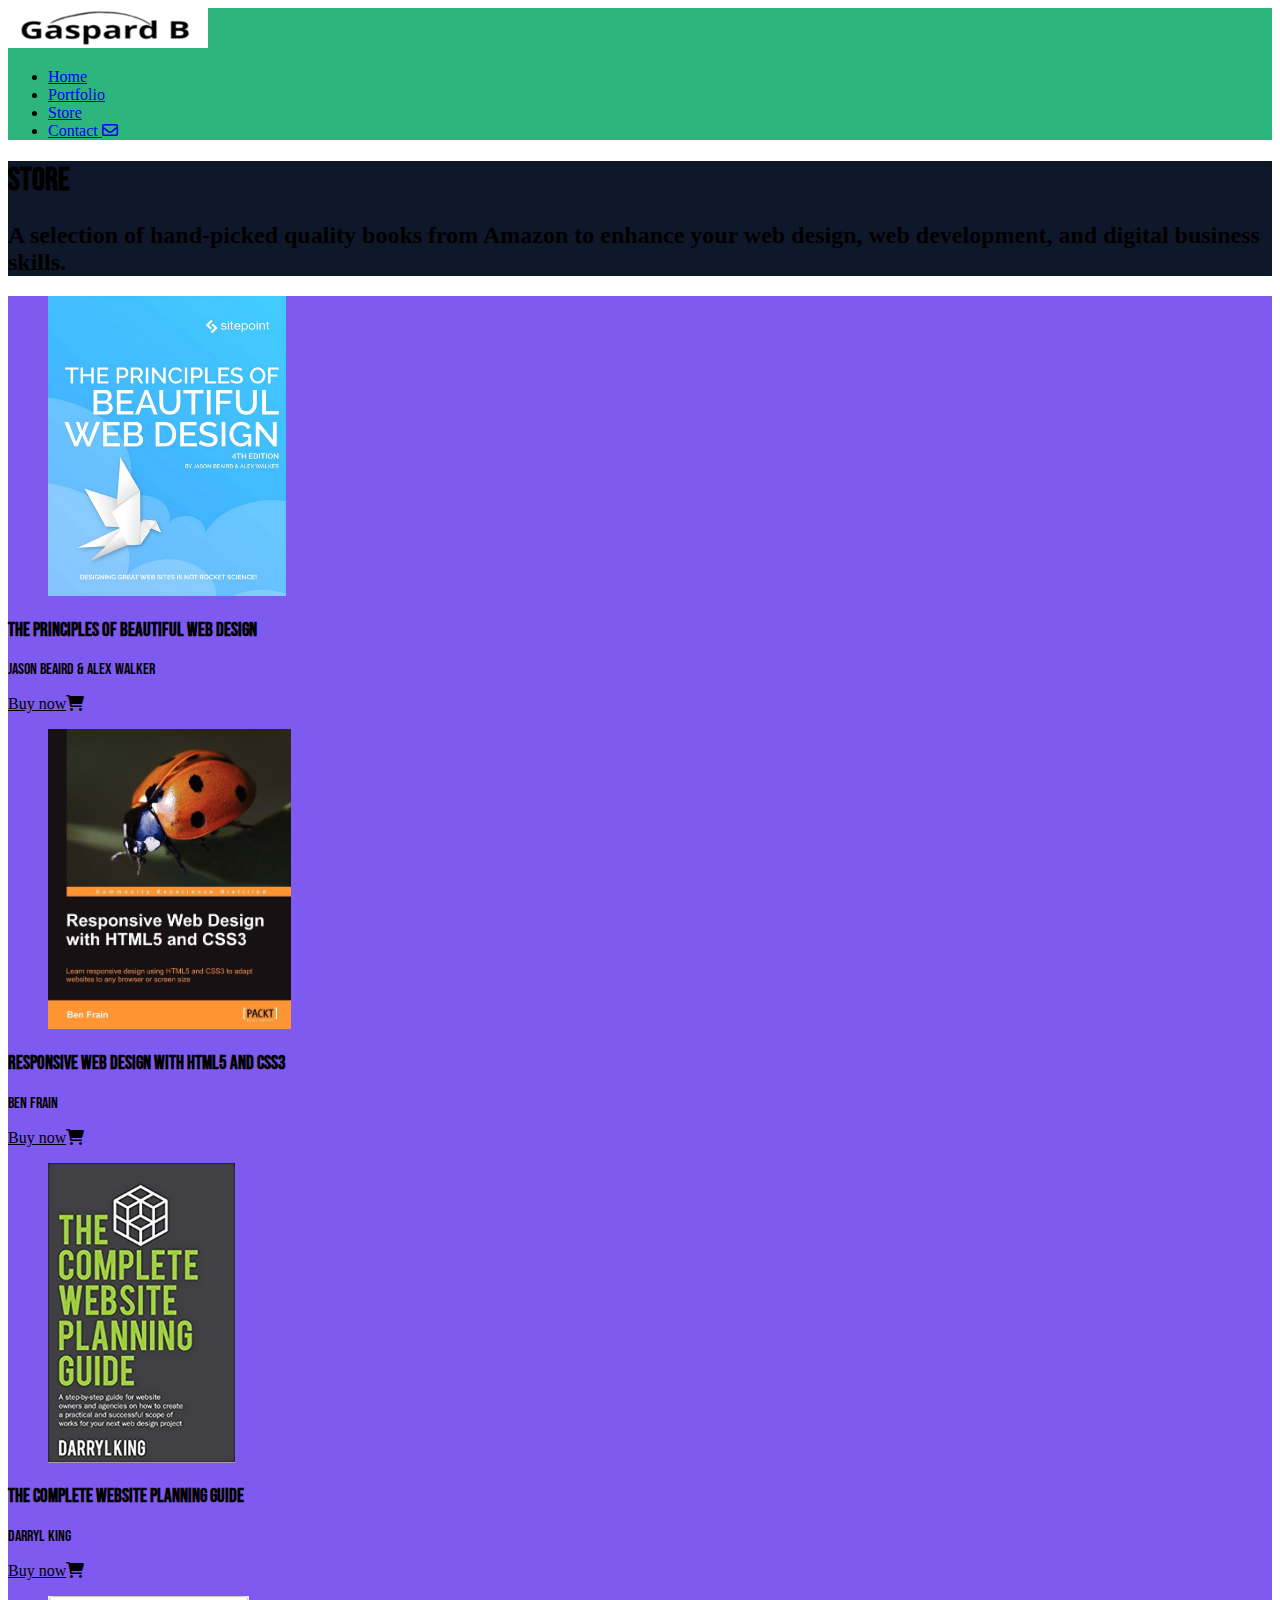
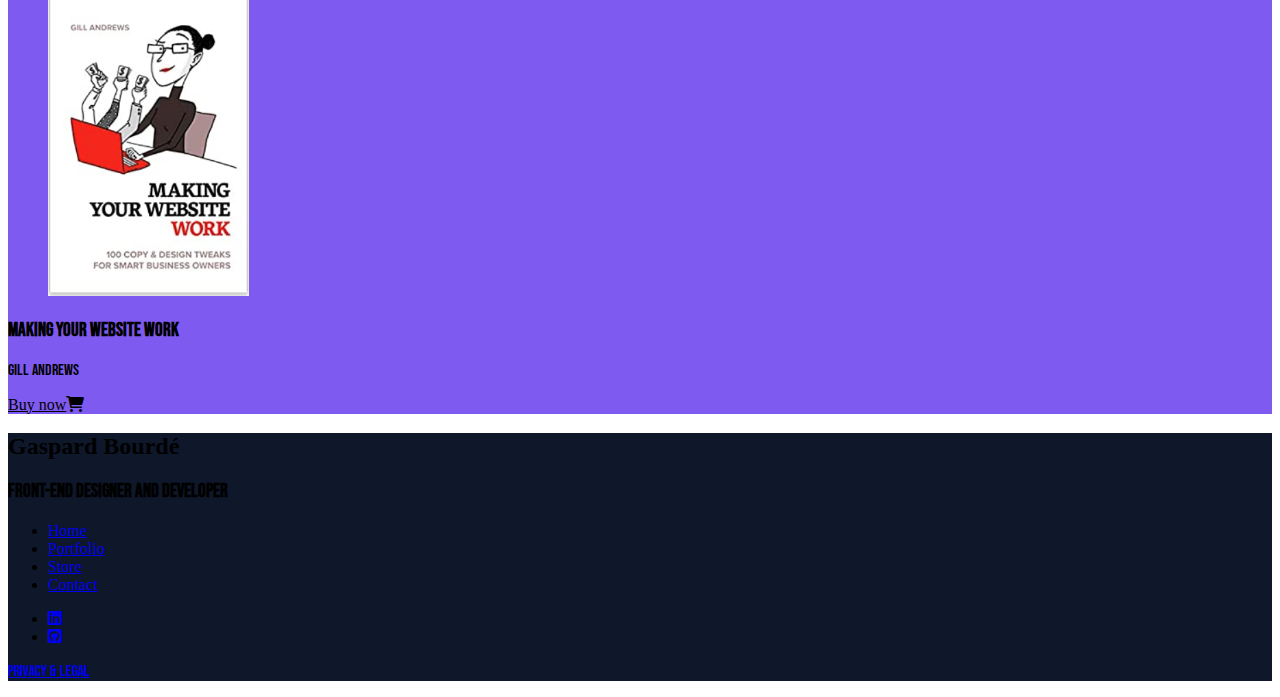
<file: store/index.htm>
<!DOCTYPE html>
<html lang="en">
<head>
    <meta charset="UTF-8">
    <meta http-equiv="X-UA-Compatible" content="IE=edge">
    <meta name="viewport" content="width=device-width, initial-scale=1.0">
    <title>Gaspard Bourdé | Store</title>
    <meta name="description" content="what i reconize to understand and learn efficiency your web design, web development, and digital business skills.">

	<!-- Stylesheets -->
    <link rel="stylesheet" href="https://lunevedy.com/assets/2.0/css/lunevedy.min.css" />
    <link rel="stylesheet" href="../assets/css/custom.css" />

	<!-- Google Fonts -->
    <link rel="preconnect" href="https://fonts.googleapis.com">
    <link rel="preconnect" href="https://fonts.gstatic.com" crossorigin>
    <link href="https://fonts.googleapis.com/css2?family=Bebas+Neue&display=swap" rel="stylesheet"> 

    <!-- Font Awesome 6 icons for buttons -->
    <link rel="stylesheet" href="https://cdnjs.cloudflare.com/ajax/libs/font-awesome/6.0.0/css/all.min.css" integrity="sha512-9usAa10IRO0HhonpyAIVpjrylPvoDwiPUiKdWk5t3PyolY1cOd4DSE0Ga+ri4AuTroPR5aQvXU9xC6qOPnzFeg==" crossorigin="anonymous" referrerpolicy="no-referrer" />

	<style>
		/* sets a fixed height on the book images */
		.col-4 img { max-height: 300px; width: auto }

		/* sets a specal fixed height for tablet screens */
		@media(min-width:786px) and (max-width: 1024px) {
			.col-4 img { max-height: 200px; width: auto }
		}
		
		/* Amazon-style buttons */
		.section-selector-1 a.btn:link,
		.section-selector-1 a.btn:visited { background-color: var(--yellow-400) }

		.section-selector-1 a.btn:link,
		.section-selector-1 a.btn:visited { color: var(--blue-800) }

		.section-selector-1 a.btn:link,
		.section-selector-1 a.btn:visited { border-color: var(--yellow-400) }

		.section-selector-1 a.btn:focus,
		.section-selector-1 a.btn:hover,
		.section-selector-1 a.btn:active { background-color: var(--yellow-500) }

		.section-selector-1 a.btn:focus,
		.section-selector-1 a.btn:hover,
		.section-selector-1 a.btn:active { border-color: var(--yellow-500) }

	</style>

	<link rel="apple-touch-icon" sizes="180x180" href="assets/img/apple-touch-icon.png">
	<link rel="icon" type="image/png" sizes="32x32" href="assets/img/favicon-32x32.png">
	<link rel="icon" type="image/png" sizes="16x16" href="assets/img/favicon-16x16.png">
	<link rel="manifest" href="assets/img/site.webmanifest">

</head>


<body>

    <!-- navbar start here -->
    <nav class="theme-dark"><div class="container-menu">
        <a href="../index.html" class="brand">
            <img src="..\assets\img\Capture d'écran 2023-12-18 22413.png" alt="Sample website logo">
		</a>
        
        <div class="container-menu-links">
        
        <div class="nav-toggle" id="nav-toggle-btn"><div class="bar-1"></div><div class="bar-2"></div><div class="bar-3"></div></div>
            <ul class="links-wrapper">
                <li><a href="../index.html">Home</a></li>
                <li><a href="../portfolio/index (1).html">Portfolio</a></li>
                <li><a href="#">Store</a></li>
                <li><a class="btn btn-solid btn-soft" id="btn-cta" href="../contact/index.html"><span>Contact</span> <i class="fa-regular fa-envelope"></i></a></li>
            </ul>
            </div>
        </div>
    </nav>
    <!-- navbar ends here -->
    
	<!-- header starts here -->
    <header class="theme-dark text-center-mobile">
        <div class="container-text w-1140px">
            <h1>Store</h1>
            <h2>A selection of hand-picked quality books from Amazon to enhance your web design, web development, and digital business skills.</h2>
        </div>
    </header><!-- header ends here -->
        
        
    <!-- main content with sections -->
    <main>

	<!-- section starts here -->
    <section class="theme-dark section-selector-1 w-1356px">

		<!-- Begin four-column flexbox grid -->
		<div class="flex-cols-4 mobile-col-2">

			<div class="col-4">
				<figure>
					<a href="https://www.amazon.co.uk/dp/1925836363"><img src="assets/img/beautiful-web-design.png"  alt="The Principles of Beautiful Web Design: Jason Beaird & Alex Walker"></a>
				</figure>
				<h3>The Principles of Beautiful Web Design</h3>
				<p>Jason Beaird &amp; Alex Walker</p>
				<a href="https://www.amazon.co.uk/dp/1925836363" class="btn btn-solid btn-pill"><span>Buy now</span><i class="fas fa-shopping-cart"></i></a>
			</div>

			<div class="col-4">
				<figure>
					<a href="https://www.amazon.co.uk/dp/1849693188"><img src="assets/img/responsive-web-design-frain.jpg" alt="Responsive Web Design with HTML5 and CSS3: Ben Frain"></a>
				</figure>
				<h3>Responsive Web Design with HTML5 and CSS3</h3>
				<p>Ben Frain</p>
				<a href="https://www.amazon.co.uk/dp/1849693188" class="btn btn-solid btn-pill"><span>Buy now</span><i class="fas fa-shopping-cart"></i></a>
			</div>

			<div class="col-4">
				<figure>
					<a href="https://www.amazon.co.uk/dp/0648053709"><img src="assets/img/complete-website-planning.png" alt="The Complete Website Planning Guide: Darryl King"></a>
				</figure>
				<h3>The Complete Website Planning Guide</h3>
				<p>Darryl King</p>
				<a href="https://www.amazon.co.uk/dp/0648053709" class="btn btn-solid btn-pill"><span>Buy now</span><i class="fas fa-shopping-cart"></i></a>
			</div>

			<div class="col-4">
				<figure>
					<a href="https://www.amazon.co.uk/dp/1706664680"><img src="assets/img/making-your-website-work.png" alt="Making Your Website Work: Gill Andrews"></a>
				</figure>
				<h3>Making Your Website Work</h3>
				<p>Gill Andrews</p>
				<a href="https://www.amazon.co.uk/dp/1706664680" class="btn btn-solid btn-pill"><span>Buy now</span><i class="fas fa-shopping-cart"></i></a>
			</div>

		</div>
		<!-- Ends four-column flexbox grid -->

	</section>
	<!-- section ends here -->
   
   
    </main>

    <!-- footer -->

	<footer class="theme-dark text-center-desktop text-center-mobile">

		<h2>Gaspard Bourdé</h2>

		<h3>Front-end designer and developer</h3>

		<ul class="footer-links">
			<li><a href="../index.html">Home</a></li>
			<li><a href="../portfolio/index.html">Portfolio</a></li>
			<li><a href="#">Store</a></li>
            <li><a href="../contact/index.html">Contact</a></li>
		</ul>

		<ul class="footer-icons">
			<li><a href="#" target="_blank"><i class="fab fa-linkedin"></i></a></li>
			<li><a href="#" target="_blank"><i class="fab fa-github-square"></i></a></li>
		</ul>

		<p class="privacy"><a href="../privacy.html">Privacy &amp; Legal</a></p>

	</footer>

    <script src="https://lunevedy.com/assets/js/lunevedy.js"></script>

</body>
</html>
</file>
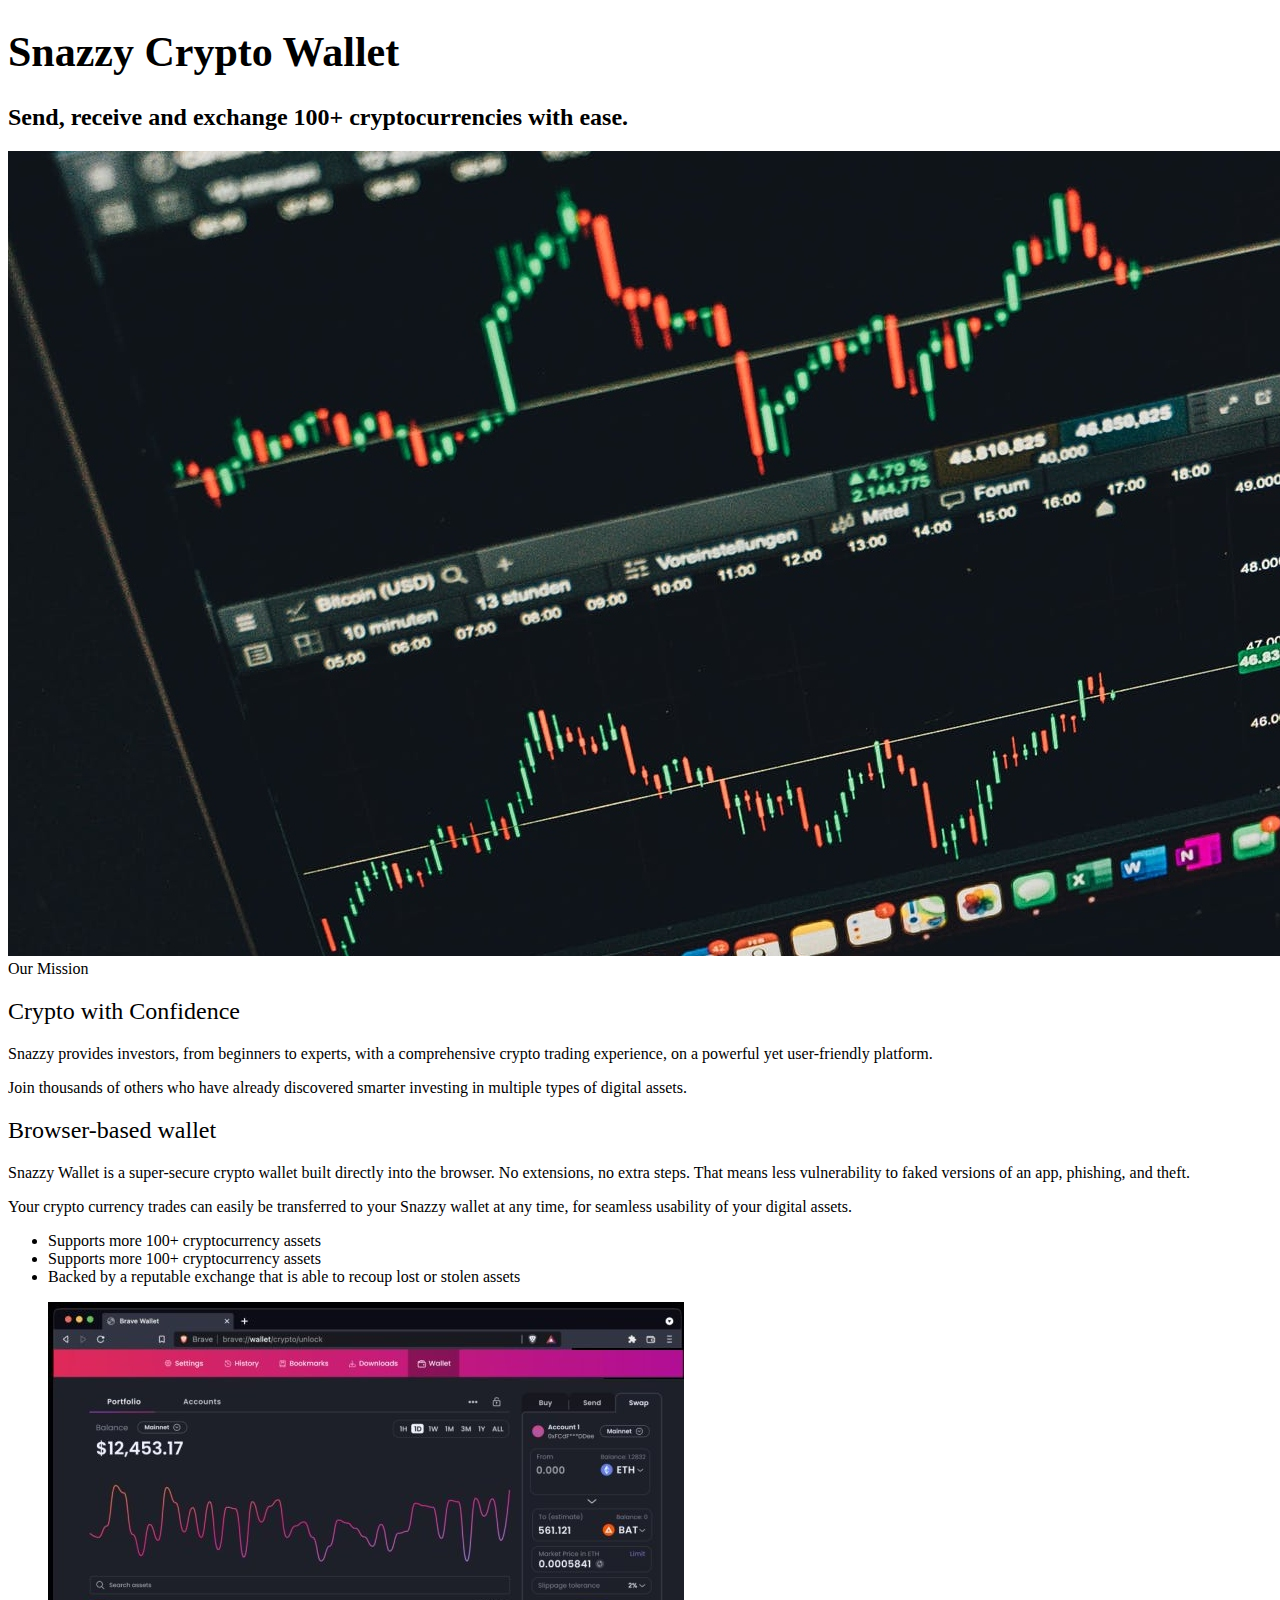
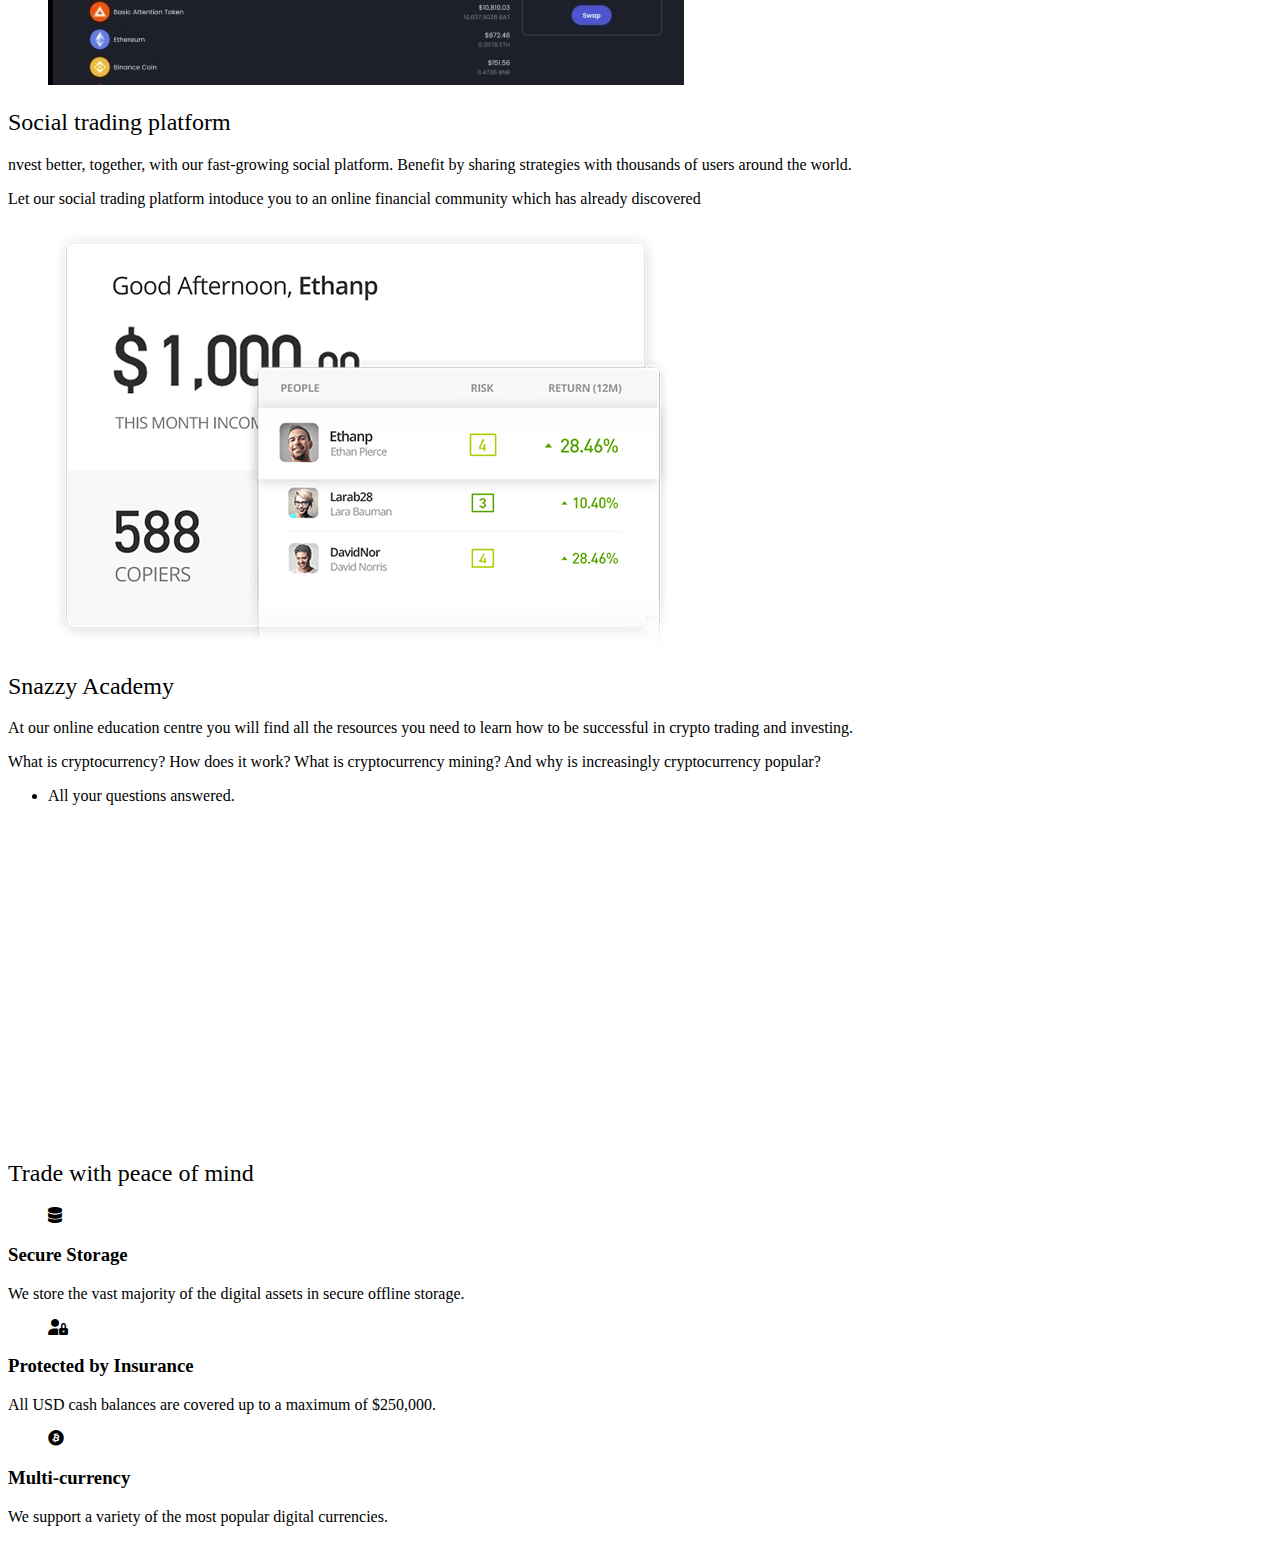
<file: portfolio/crypto-wallet/index.html>
<!DOCTYPE html>
<html lang="en">


<head> 
    <meta charset="UTF-8">
    <meta http-equiv="X-UA-Compatible" content="IE=edge">
    <meta name="viewport" content="width=device-width, initial-scale=1.0">
    <title>Sample Web Page Title</title>
    <meta name="description" content="Sample web page description goes here.">

    <!-- Preload large image -->
    <link rel="preload" href="assets/img/crypto-wallet-hero-image.jpg" as="image">

    <!-- Stylesheets -->
    <link rel="stylesheet" href="https://lunevedy.com/assets/2.0/css/lunevedy.min.css" />
    <link rel="stylesheet" href="assets/css/custom.css" />

    <!-- Google Fonts -->
    <link rel="preconnect" href="https://fonts.googleapis.com">
    <link rel="preconnect" href="https://fonts.gstatic.com" crossorigin>
    <link href="https://fonts.googleapis.com/css2?family=Outfit:wght@400;700&display=swap" rel="stylesheet">  

    <!-- Font Awesome 6 icons. Delete if not using. -->
    <link rel="stylesheet" href="https://cdnjs.cloudflare.com/ajax/libs/font-awesome/6.0.0/css/all.min.css"
        integrity="sha512-9usAa10IRO0HhonpyAIVpjrylPvoDwiPUiKdWk5t3PyolY1cOd4DSE0Ga+ri4AuTroPR5aQvXU9xC6qOPnzFeg=="
        crossorigin="anonymous" referrerpolicy="no-referrer" />


</head>


<body>

    <!-- menu and 'hero block' header -->




    <!-- header starts here -->
    <header class="theme-dark hero-bg text-center-desktop text-center-mobile desktop-min-height-90vh">



        <div class="container-text reveal-fade-in-header">
            <h1 class="text-shadow1">Snazzy Crypto Wallet</h1>
            <h2 class="text-shadow">Send, receive and exchange 100+ cryptocurrencies with ease.</h2>
        </div>



        <div class="container-media">
            <img src="../crypto-wallet/assets/img/crypto-wallet-hero-image.jpg" alt="Snazzy Crypto Wallet">
        </div>


        <div class="container-overlay"></div>

    </header>



    <!-- main content with sections -->
    <main>


        <!-- section starts here -->





        <section class="section-selector-1 w-820px text-center-desktop text-center-mobile theme-dark">
            <div class="badge"><span>Our Mission</span></div>






            <h2> Crypto with Confidence</h2>
            <p class="bigger-desktop bigger-mobile">Snazzy provides investors, from beginners to experts,
                with a comprehensive crypto trading experience, on a powerful yet user-friendly platform.</p>

            <p class="bigger-desktop">Join thousands of others who have already discovered smarter investing in
                multiple types of digital assets.</p>

        </section>

        <!-- section ends here -->





        <section class="cols-2-half section-selector-2 theme-dark">




            <div class="col-2 col-text">
                <h2>Browser-based wallet</h2>
                <p>Snazzy Wallet is a super-secure crypto wallet built directly into the browser. No extensions, no
                    extra steps. That means less vulnerability to faked versions of an app, phishing, and theft.</p>

                <p>Your crypto currency trades can easily be transferred to your Snazzy wallet at any time, for seamless
                    usability of your digital assets.</p>
                <ul>
                    <li>Supports more 100+ cryptocurrency assets</li>
                    <li>Supports more 100+ cryptocurrency assets</li>
                    <li>Backed by a reputable exchange that is able to recoup lost or stolen assets</li>
                </ul>
            </div>



            <div class="col-2 col-visual">
                <figure>
                    <img src="../crypto-wallet/assets/img/wallet.jpeg" alt="Browser-based wallet">
                </figure>
            </div>

        </section>




        <section class="cols-2-half theme-dark section-selector-3 flex-row-reverse">

            <div class="col-2 col-text">
                <h2>Social trading platform</h2>
                <p>nvest better, together, with our fast-growing social platform.
                    Benefit by sharing strategies with thousands of users around the world.</p>

                <p>Let our social trading platform intoduce you to an online financial community which has already
                    discovered</p>

            </div>

            <div class="col-2 col-visual">
                <figure>
                    <img src="../crypto-wallet/assets/img/copy_trader.png" alt="Social trading platform">
                </figure>

            </div>

        </section>





        <section class="cols-2-half theme-dark flex-row-reverse section-selector-2">

            <div class="col-2 col-text">
                <h2>Snazzy Academy

                </h2>
                <p>At our online education centre you will find all the resources you need to learn how to be successful
                    in crypto trading and investing.</p>

                <p>What is cryptocurrency? How does it work? What is cryptocurrency mining? And why is increasingly
                    cryptocurrency popular?</p>
                <ul>
                    <li>All your questions answered.</li>

                </ul>
            </div>

            <div class="col-2 col-visual">
                <figure class="w-80">
                    <div class="container-video-yt"><iframe width="560" height="315"
                            src="https://www.youtube.com/embed/K8qYdD1sC7w?si=_iwyzFKRp-CsoUfl"
                            title="YouTube video player" frameborder="0" allow="accelerometer; autoplay; clipboard-write; encrypted-media; 
                        gyroscope; picture-in-picture; web-share" allowfullscreen></iframe></div>
                </figure>



            </div>

        </section>


        

        <!-- section starts here -->

        <section class="w-1356px section-selector-4 theme-dark">

            <div class="col-1 text-center">
                <h2>Trade with peace of mind</h2>
            </div>

            <!-- Begin three-column flexbox grid -->
            <div class="flex-cols-3 text-center">

                <div class="col-3">
                    <figure class="icon">
                        <i class="fa-solid fa-database"></i>
                    </figure>
                    <h3>Secure Storage</h3>
                    <p>We store the vast majority of the digital assets in secure offline storage.</p>
                </div>

                <div class="col-3">
                    <figure class="icon">
                        <i class="fa-solid fa-user-lock"></i>
                    </figure>
                    <h3>Protected by Insurance</h3>
                    <p>All USD cash balances are covered up to a maximum of $250,000.</p>
                </div>

                <div class="col-3">
                    <figure class="icon">
                        <i class="fa-brands fa-bitcoin"></i>

                        
                    </figure>
                    <h3>Multi-currency</h3>
                    <p>We support a variety of the most popular digital currencies.</p>
                </div>


            </div>
            <!-- End three-column flexbox grid -->

        </section>

        <!-- section ends here -->



    </main>


</body>

</html>
</file>
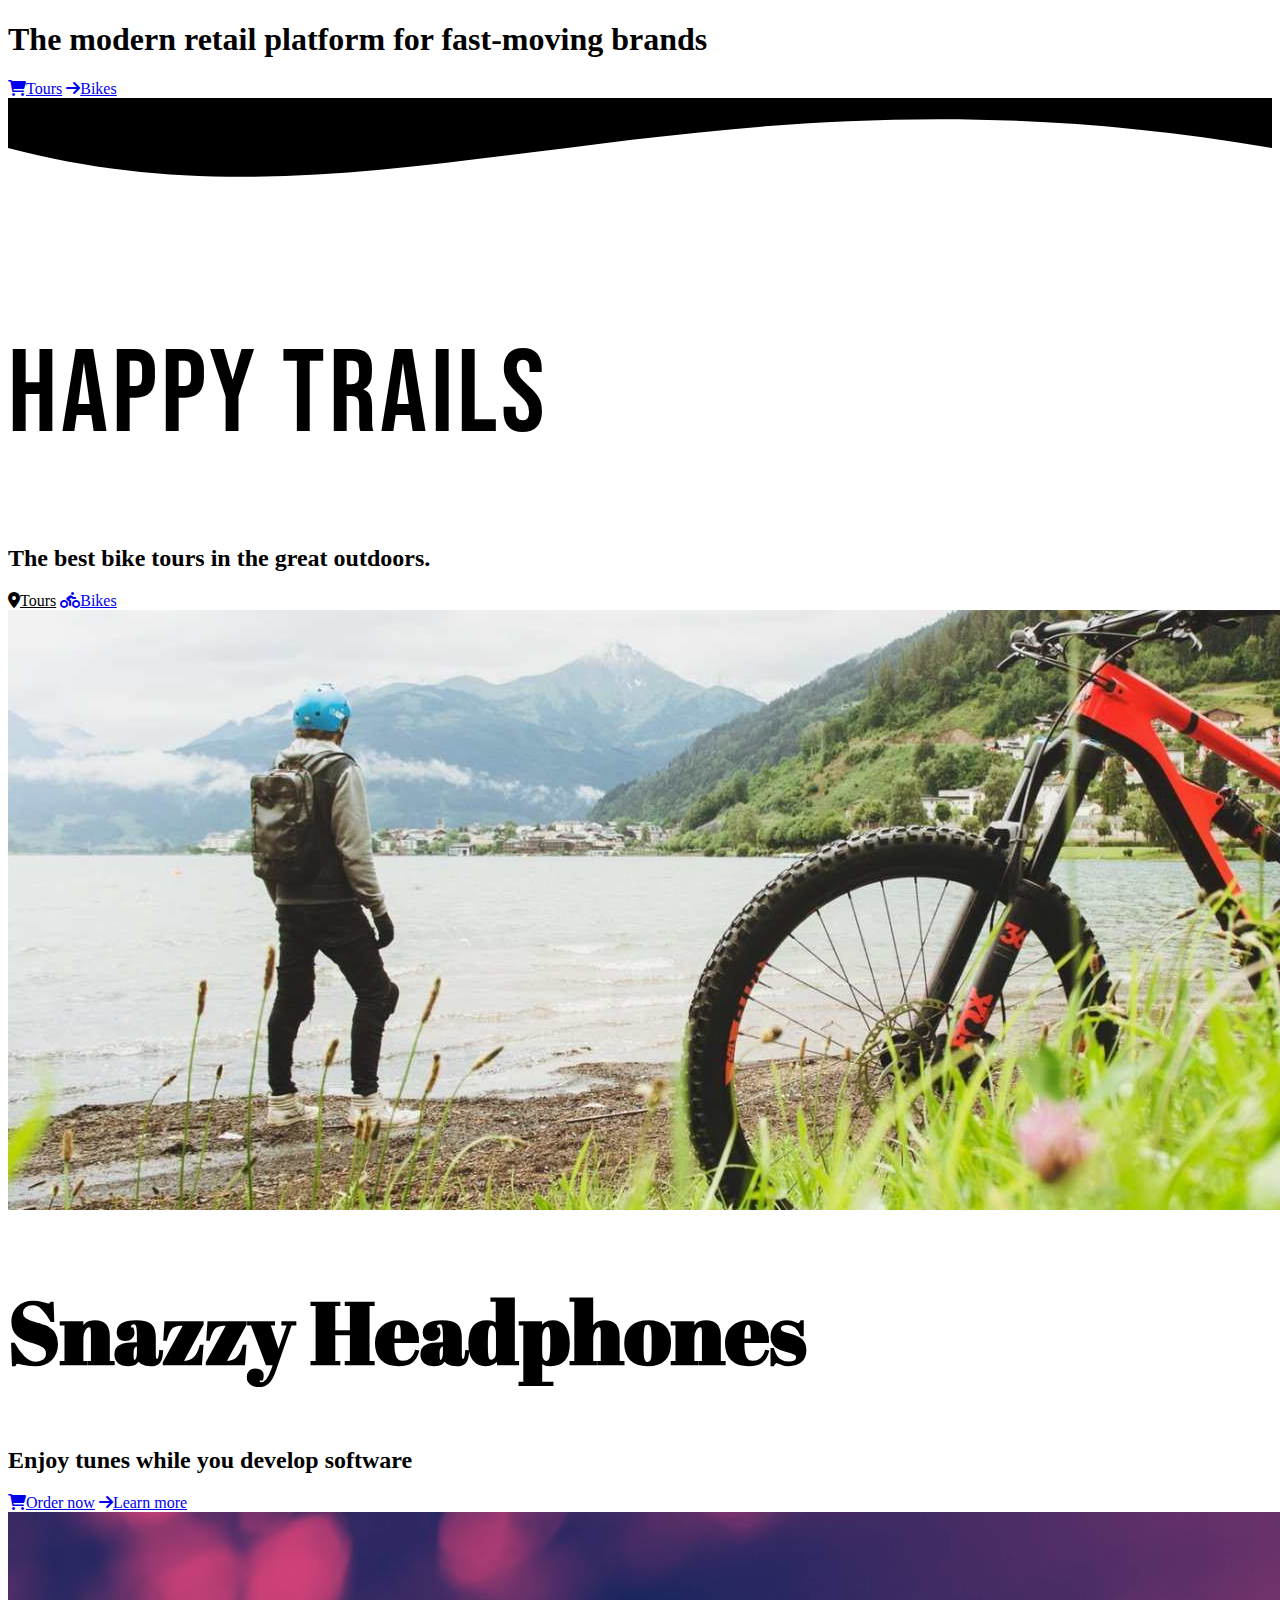
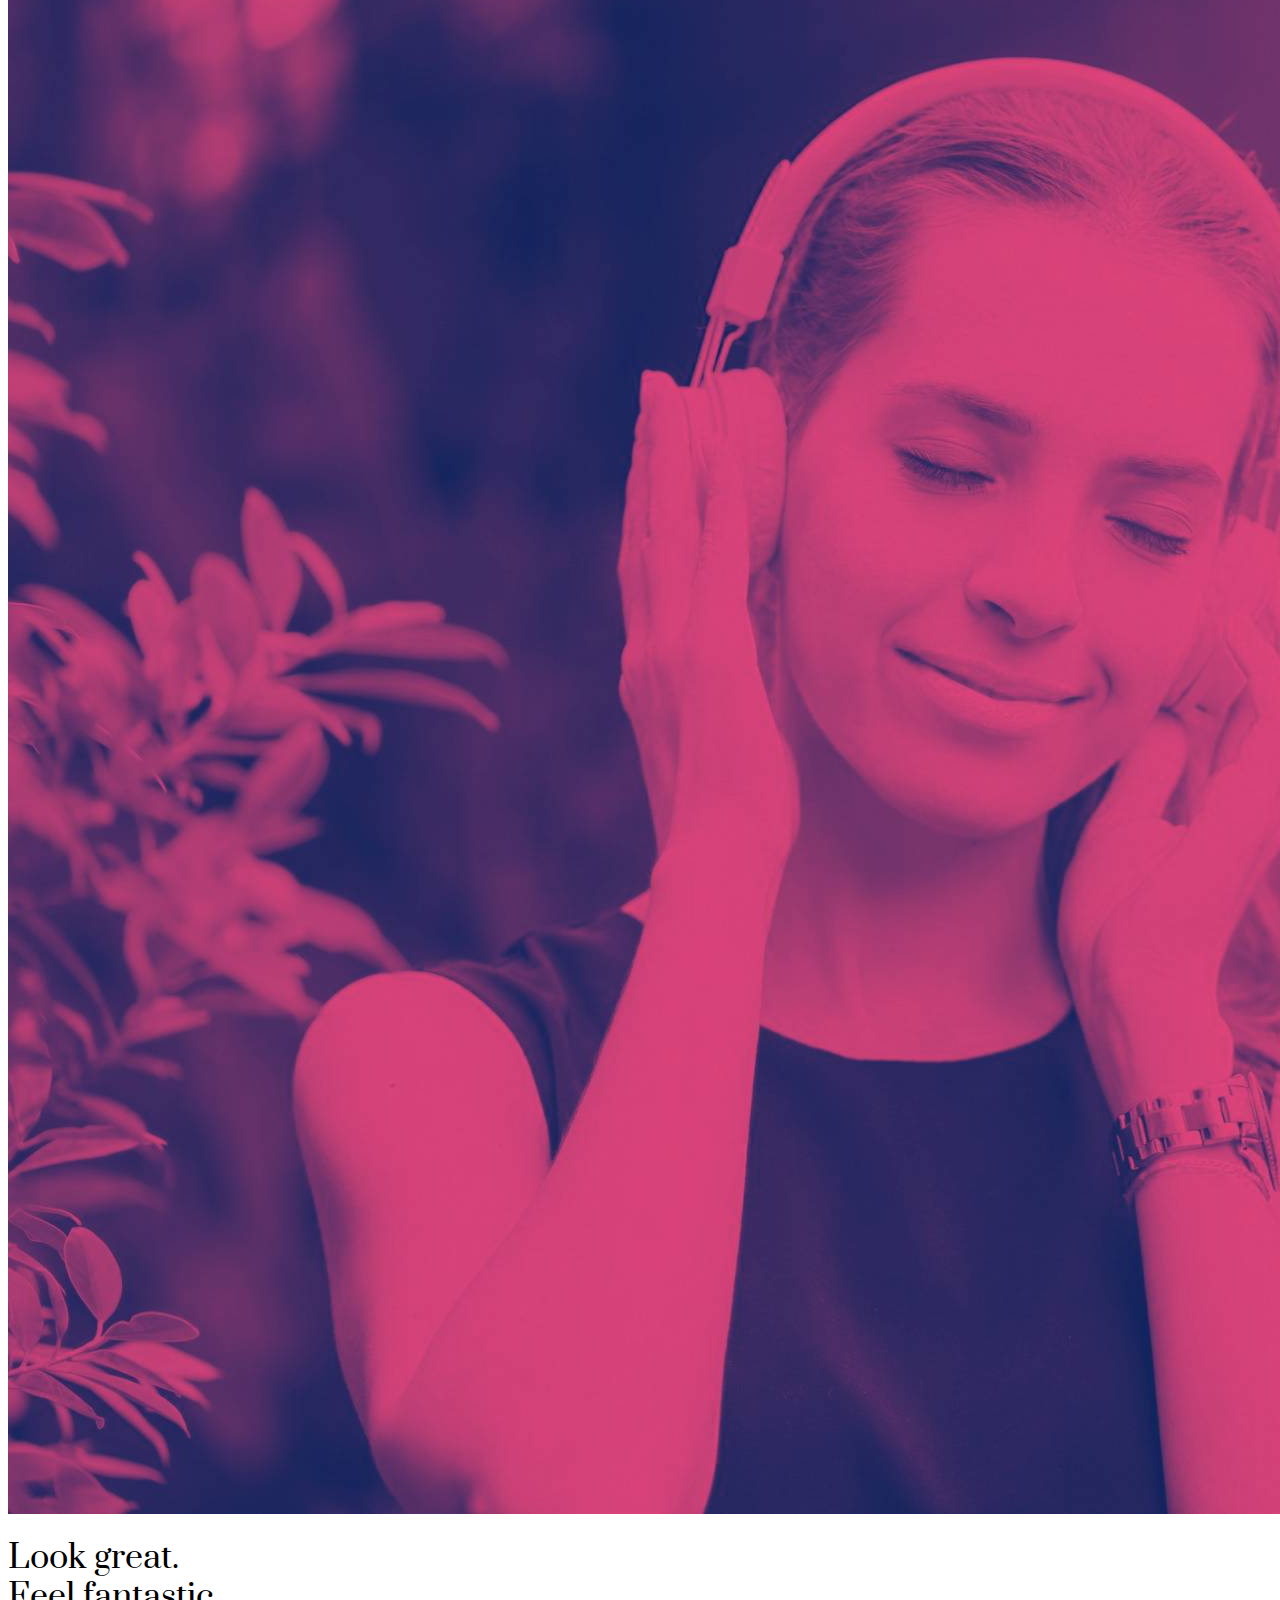
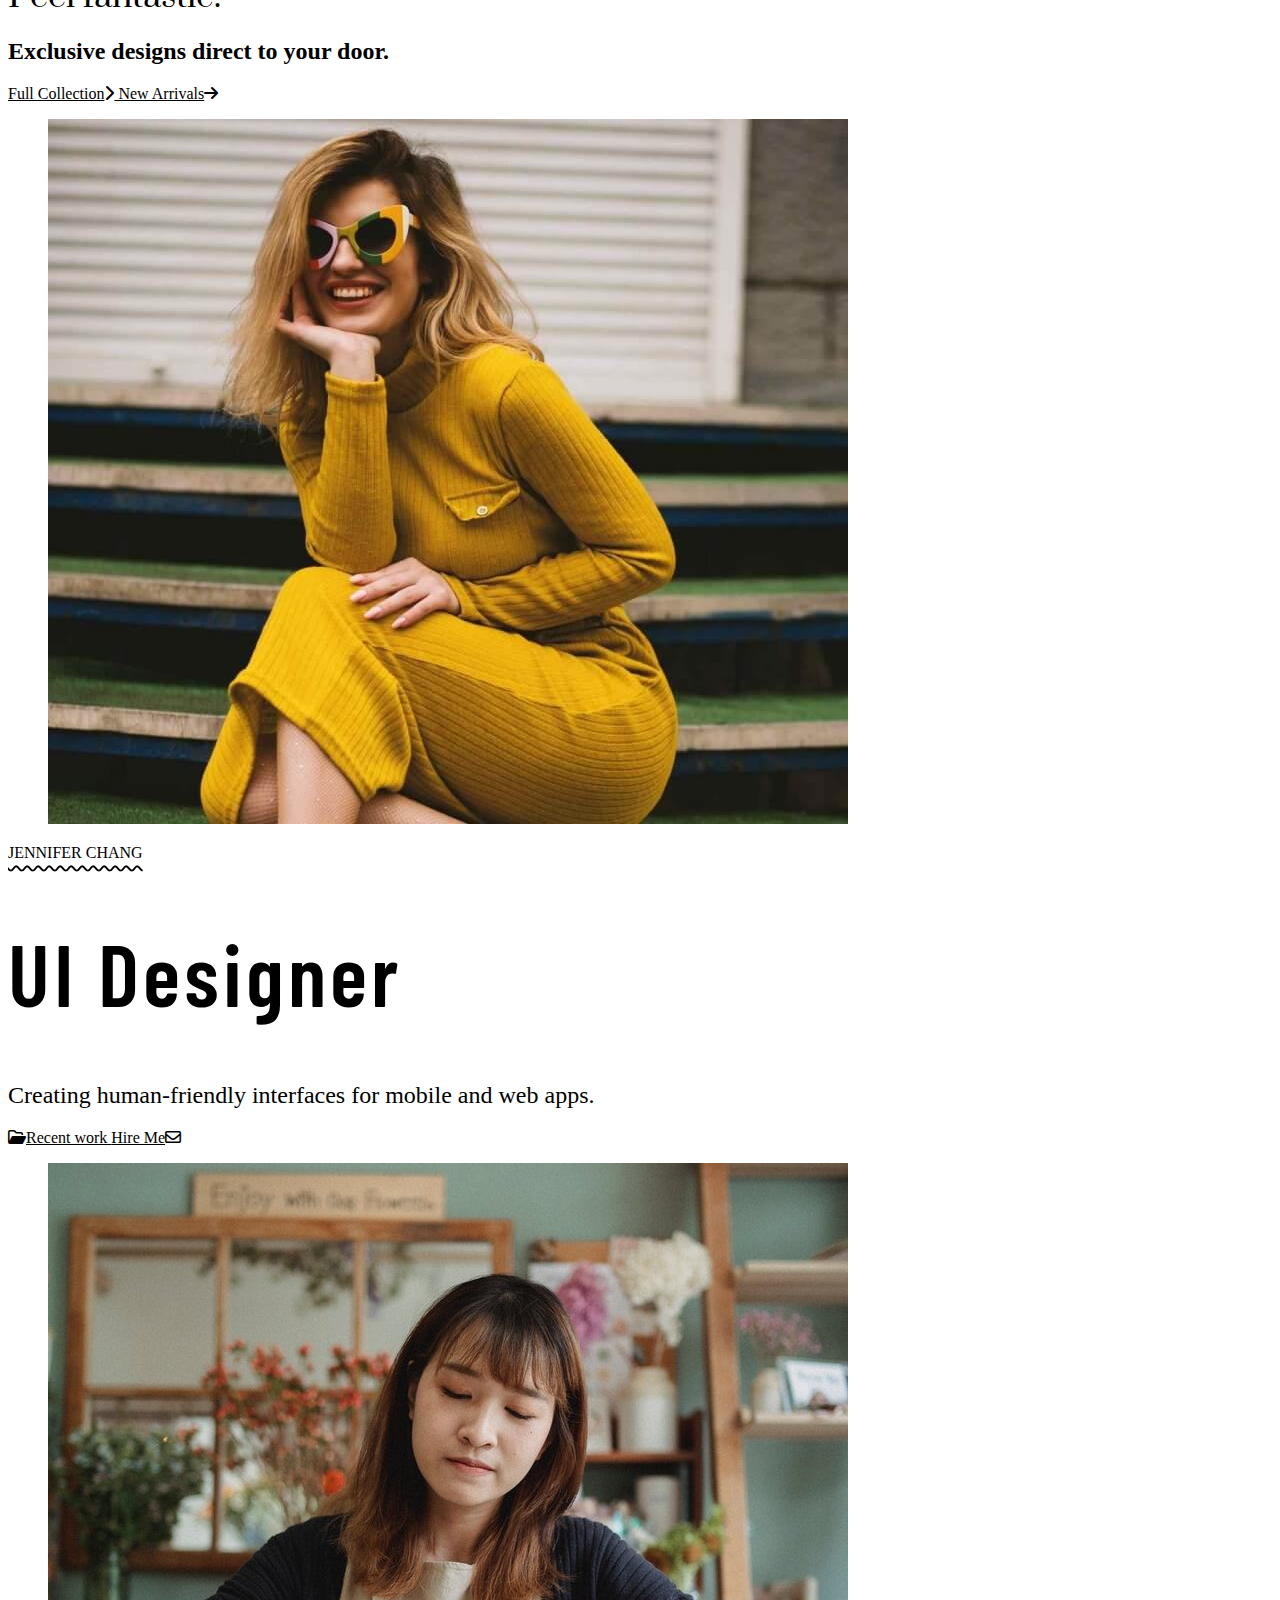
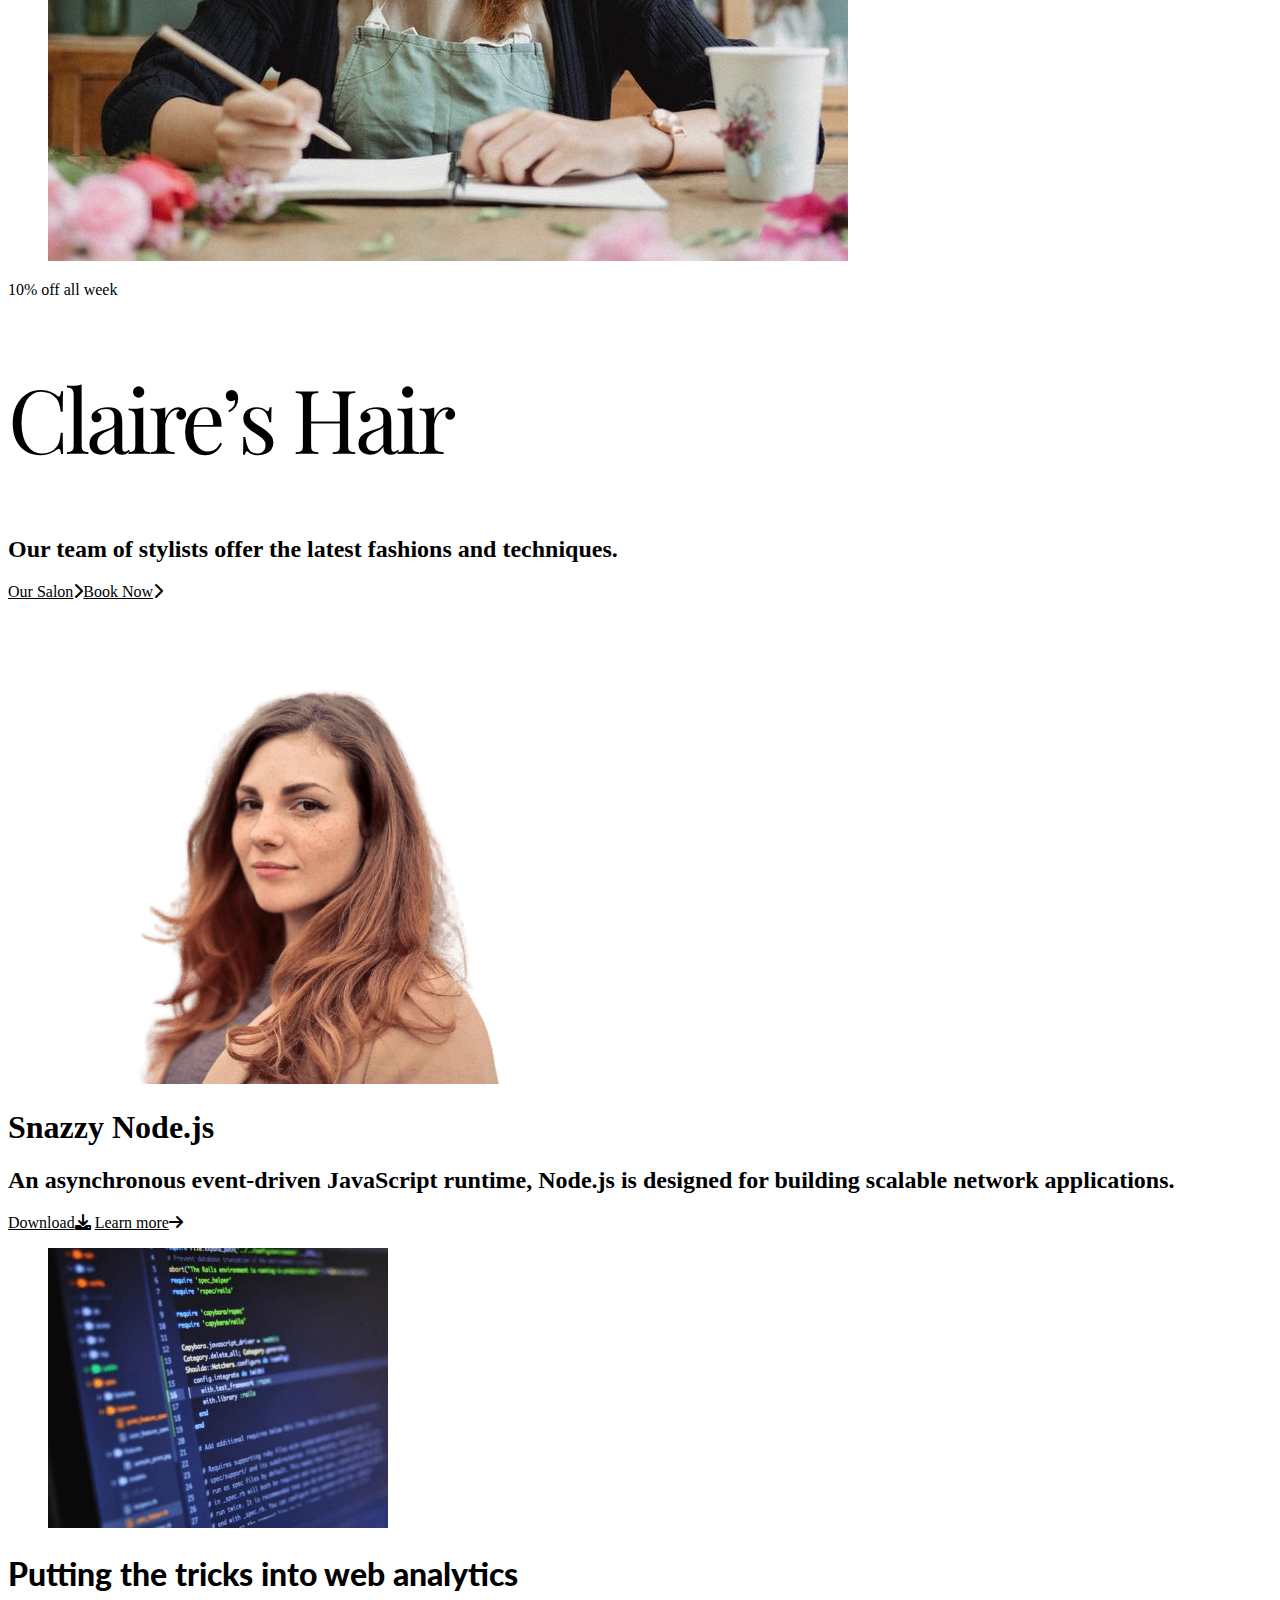
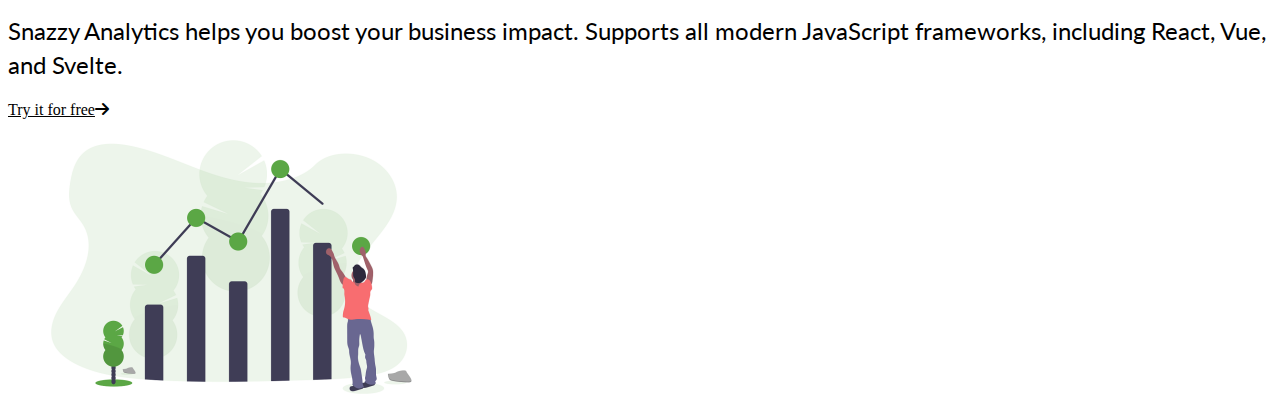
<file: portfolio/project-hero/index.html>
<!DOCTYPE html>
<html lang="en">
 
<head>
    <meta charset="UTF-8">
    <meta http-equiv="X-UA-Compatible" content="IE=edge">
    <meta name="viewport" content="width=device-width, initial-scale=1.0">
    <title>Sample Web Page Title</title>
    <meta name="description" content="Sample web page description goes here.">

    <!-- Preload large image -->

    <!-- Stylesheets -->
    <link rel="stylesheet" href="https://lunevedy.com/assets/2.0/css/lunevedy.min.css" />
    <link rel="stylesheet" href="assets/css/custom.css" />

    <!-- Google Fonts -->
    <link rel="preconnect" href="https://fonts.googleapis.com">
    <link rel="preconnect" href="https://fonts.gstatic.com" crossorigin>
    <link href="https://fonts.googleapis.com/css2?family=Bebas+Neue&family=Inter:wght@300;600&family=
               Neucha&family=Outfit:wght@400;700&family=Playfair+Display:wght@400;700&family=Work+Sans:wght@400;
               700&display=swap" rel="stylesheet">
    <link
        href="https://fonts.googleapis.com/css2?family=Abril+Fatface&family=Bebas+Neue&family=Inter:wght@300;600&family=Neucha&family=Outfit:wght@400;700&family=Playfair+Display:wght@400;700&family=Work+Sans:wght@400;700&display=swap"
        rel="stylesheet">

    <link
        href="https://fonts.googleapis.com/css2?family=Abril+Fatface&family=Bebas+Neue&family=Inter:wght@300;600&family=Neucha&family=Outfit:wght@400;700&family=Playfair+Display:wght@400;700&family=Prata&family=Work+Sans:wght@400;700&display=swap"
        rel="stylesheet">
    <link
        href="https://fonts.googleapis.com/css2?family=Abril+Fatface&family=Barlow+Condensed:wght@400;600&family=Bebas+Neue&family=Inter:wght@300;600&family=Neucha&family=Outfit:wght@400;700&family=Playfair+Display:wght@400;700&family=Prata&family=Work+Sans:wght@400;700&display=swap"
        rel="stylesheet">
    <link href="https://fonts.googleapis.com/css2?family=Abril+Fatface&family=Barlow+Condensed:wght@400;600&family=Bebas+Neue&family=Inter:wght@300;400&family=Neucha&family=Outfit:wght@400;700&family=Playfair+Display&family=Prata&family=Work+Sans:wght@400;700&display=swap" rel="stylesheet">

    <link href="https://fonts.googleapis.com/css2?family=Abril+Fatface&family=Barlow+Condensed:wght@400;600&family=Bebas+Neue&family=Inter:wght@300;400&family=Lato:wght@400;900&family=Neucha&family=Outfit:wght@400;700&family=Playfair+Display&family=Prata&family=Work+Sans:wght@400;700&display=swap" rel="stylesheet">
    
    <!-- Font Awesome 6 icons. Delete if not using. -->
    <link rel="stylesheet" href="https://cdnjs.cloudflare.com/ajax/libs/font-awesome/6.0.0/css/all.min.css"
        integrity="sha512-9usAa10IRO0HhonpyAIVpjrylPvoDwiPUiKdWk5t3PyolY1cOd4DSE0Ga+ri4AuTroPR5aQvXU9xC6qOPnzFeg=="
        crossorigin="anonymous" referrerpolicy="no-referrer" />

</head>



<body>

    <div id="hero-1">

        <!-- header starts here -->
        <header class="text-center-desktop text-center-mobile theme-dark desktop-min-height-80vh">

            <div class="container-text">
                <h1>The modern retail platform for fast-moving brands</h1>

            </div>

            <div class="container-btn">
                <a href="#" class="btn btn-solid"><i class="fas fa-shopping-cart"></i><span>Tours</span></a>
                <a href="#" class="btn btn-outline"><i class="fas fa-arrow-right"></i><span>Bikes</span></a>
            </div>



        </header>
        <!-- Generated by https://smooth.ie/blogs/news/svg-wavey-transitions-between-sections -->

        <div style="max-width: 1920px; margin-left: auto; margin-right: auto;height: 150px; overflow: hidden;"><svg
                viewBox="0 0 500 150" preserveAspectRatio="none" style="height: 
    100%; width: 100%;">
                <path d="M0.00,49.98 C149.99,150.00 271.49,-49.98 500.00,49.98 L500.00,0.00 L0.00,0.00 Z"
                    style="stroke: none; fill: var(--blue-700)"></path>
            </svg></div>
        <!-- header ends here -->
    </div>


    <div id="hero-2">

        <!-- header starts here -->
        <header class="theme-dark hero-bg text-center-desktop text-center-mobile desktop-min-height-80vh">

            <div class="container-text reveal-fade-in-header">
                <h1 class="text-shadow">HAPPY TRAILS</h1>
                <h2 class="text-shadow">The best bike tours in the great outdoors.</h2>
            </div>



            <div class="container-btn reveal-fade-in-header">
                <a href="#" class="btn btn-solid btn-soft"><i
                        class="fa-solid fa-location-dot"></i><span>Tours</span></a>
                <a href="#" class="btn btn-outline"><i class="fa-solid fa-person-biking"></i><span>Bikes</span></a>
            </div>

            <div class="container-media">
                <img src="../project-hero/assets/img/bike-tours.jpg" alt="Placeholder image">
            </div>

            <div class="container-overlay"></div>

        </header>


    </div>

    <div id="hero-3">

        <!-- header starts here -->
        <header class="theme-dark hero-bg text-center-desktop text-center-mobile desktop-min-height-80vh">

            <div class="container-text reveal-fade-in-header">
                <h1 class="text-shadow">Snazzy Headphones</h1>
                <h2 class="text-shadow">Enjoy tunes while you develop software</h2>
            </div>

            <div class="container-btn reveal-fade-in-header">
                <a href="#" class="btn btn-solid"><i class="fas fa-shopping-cart"></i><span>Order now</span></a>
                <a href="#" class="btn btn-outline"><i class="fas fa-arrow-right"></i><span>Learn more</span></a>
            </div>

            <div class="container-media">
                <img src="../project-hero/assets/img/duotone.jpg" alt="Placeholder image">
            </div>

            <div class="container-overlay"></div>

        </header>


    </div>

    <div id="hero-4">

        <!-- header starts here -->
        <header class="theme-light cols-2-half text-center-mobile flex-row-reverse">

            <div class="col-2 col-text">
                <h1>Look great.<br><span class="reveal-fade-in-header">Feel fantastic.</span></h1>
                <h2>Exclusive designs direct to your door.</h2>

                <div class="container-btn">
                    <a href="#" class="btn btn-outline btn-soft"><span> Full Collection</span><i
                            class="fa-solid fa-chevron-right"></i></a><a href="#"
                        class="btn btn-solid btn-soft"><span>
                            New Arrivals</span><i class="fas fa-arrow-right"></i></a>
                </div>


            </div>

            <div class="col-2 col-visual desktop-bleed-all">
                <figure>
                    <img src="../project-hero/assets/img/fashion.jpg" alt="Placeholder image">
                </figure>
            </div>

        </header>
        <!-- header ends here -->


    </div>

    <div id="hero-5">

<!-- header starts here -->
<header class="cols-2-half text-center-mobile theme-dark">

    <div class="col-2 col-text">
			<div class="badge">JENNIFER CHANG</div>
        <h1>UI Designer</h1>
        <h2>Creating human-friendly interfaces for mobile and web apps.</h2>

        <div class="container-btn">
        <a href="#" class="btn btn-outline btn-soft"><i class="fa-regular fa-folder-open"></i><span>Recent work
        </span></a><a href="#" class="btn btn-solid btn-soft"><span>Hire Me</span><i class="fa-regular fa-envelope"></i></a>
        </div>

    </div>

    <div class="col-2 col-visual desktop-bleed-all">
        <figure>
            <img src="../project-hero/assets/img/ui-designer.jpg" alt="Placeholder image">
        </figure>
    </div>

</header>
<!-- header ends here -->

    </div>

    <div id="hero-6">

<!-- header starts here -->
<header class="theme-light cols-2-half text-center-mobile flex-row-reverse">

    <div class="col-2 col-text">
			<div class="badge corners-soft">10% off all week</div>
        <h1>Claire’s Hair</h1>
        <h2>Our team of stylists offer the latest fashions and techniques.</h2>

        <div class="container-btn">
            <a href="#" class="btn btn-outline btn-soft"><span>Our Salon</span><i class="fa-solid fa-chevron-right"
             ></i></a><a href="#" class="btn btn-solid btn-soft"><span>Book Now</span><i class="fa-solid fa-chevron-right" ></i></a>
        </div>

    </div>

    <div class="col-2 col-visual desktop-bleed-all">
        <figure>
            <img src="../project-hero/assets/img/hair.png" alt="Placeholder image">
        </figure>
    </div>

</header>
<!-- header ends here -->


    </div>

    <div id="hero-7">
        
<!-- header starts here -->
<header class="cols-2-half text-center-mobile theme-dark flex-row-reverse">

    <div class="col-2 col-text">
        <h1>Snazzy Node.js</h1>
        <h2>An asynchronous event-driven JavaScript runtime, Node.js is designed for building scalable network applications.</h2>

        <div class="container-btn">
            <a href="#" class="btn btn-soft btn-outline"><span>Download</span><i class="fa-solid fa-download"></i></a>
            <a href="#" class="btn btn-outline btn-soft"><span>Learn more</span><i class="fas fa-arrow-right"></i></a>
        </div>

     </div>

    <div class="col-2 col-visual">
        <figure>
            <img src="../project-hero/assets/img/javascript.png" alt="Placeholder image">
        </figure>
    </div>

</header>
<!-- header ends here -->


    </div>

    <div id="hero-8">

<!-- header starts here -->
<header class="theme-light cols-2-half text-center-mobile">

    <div class="col-2 col-text">
        <h1>Putting the tricks into <span class="highlight">web analytics</span></h1>
        <h2>Snazzy Analytics helps you boost your business impact. Supports all modern JavaScript frameworks, including React, Vue, and Svelte.</h2>

        

    	<div class="container-btn">
			<a href="#" class="btn btn-outline btn-pill"><span>Try it for free</span><i class="fas fa-arrow-right"></i></a>
		</div>

</div>

    <div class="col-2 col-visual">
        <figure>
            <img src="../project-hero/assets/img/analytics.png" alt="Placeholder image">
        </figure>
    </div>

</header>
<!-- header ends here -->


    </div>

    <!-- main content with sections -->
    <main></main>


    <script src="https://lunevedy.com/assets/js/lunevedy.js"></script>

</body>

</html>
</file>
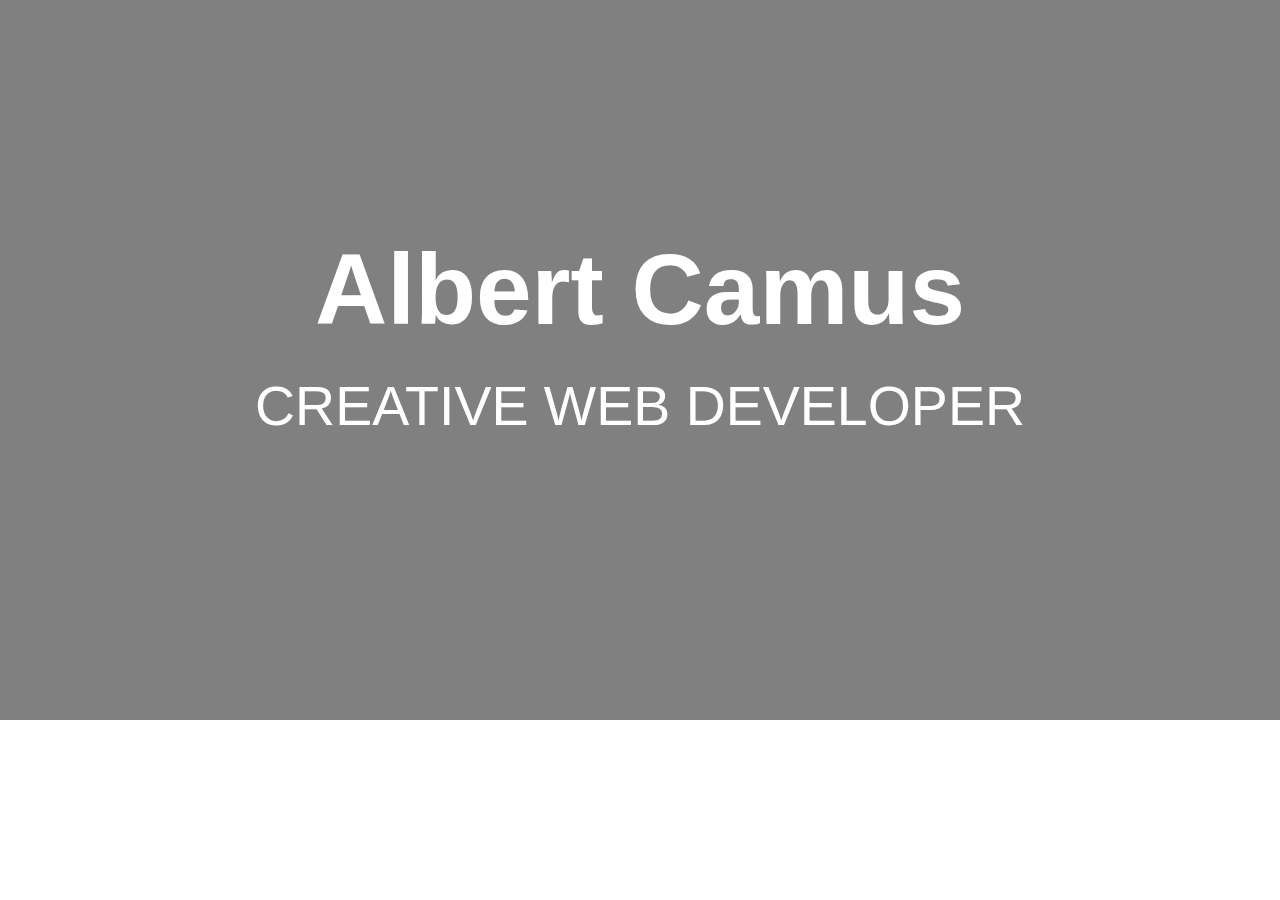
<file: hero-text.html>
<!DOCTYPE html>
<html lang="en">
<head>
    <meta charset="UTF-8">
    <meta http-equiv="X-UA-Compatible" content="IE=edge">
    <meta name="viewport" content="width=device-width, initial-scale=1.0">
    <title>Hero Block with Text</title>
    <meta name="description" content="An above-the-fold hero block with animated text and various background colours.">

    <link rel="stylesheet" href="assets/css/hero-text.css">

</head>


<body>

    <!-- hero block -->
    <header class="hero-block text-center">

        <div class="hero-text-container">
            <h1 class ="slide-in-top">Albert Camus</h1>
            <h2 class ="slide-in-left">Creative Web Developer</h2>
        </div>

    </header>
    <!-- /hero block -->

 

</body>
</html>
</file>
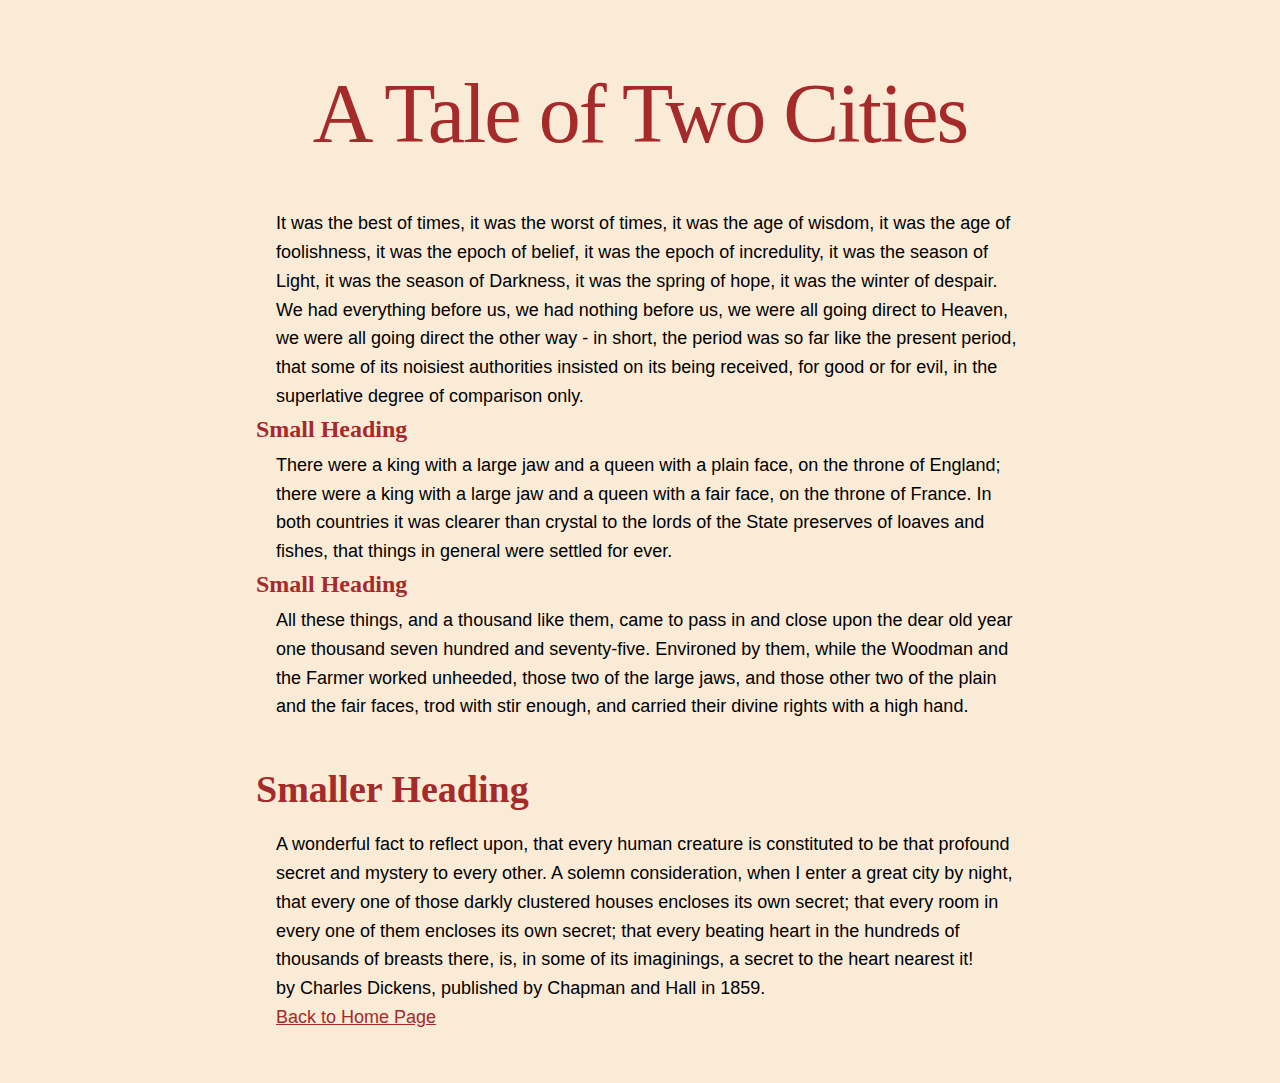
<file: page-1.html>
<!DOCTYPE html>
<html lang="en">
<head>
    <meta charset="UTF-8">
    <meta name="viewport" content="width=device-width, initial-scale=1.0">
    <title>A tale of two cities</title>
    <meta name="description" content="A basic web page containing some text from A tale of two cities, a novel published in 1859 by English author Charles Dickens.">
    <link rel="stylesheet" href="../assets/css/style-1.css">
    <meta http-equiv="X-UA-Compatible" content="ie=edge">
    

</head>


<body>
 <h1>A Tale of Two Cities</h1>  
 <p>It was the best of times, it was the worst of times, it was the age of wisdom, it was the age of foolishness, it was the epoch of belief, it was the epoch of incredulity, it was the season of Light, it was the season of Darkness, it was the spring of hope, it was the winter of despair.</p>

 <p>We had everything before us, we had nothing before us, we were all going direct to Heaven, we were all going direct the other way - in short, the period was so far like the present period, that some of its noisiest authorities insisted on its being received, for good or for evil, in the superlative degree of comparison only.</p>
   
 <h2>Small Heading</h2>
 <p>There were a king with a large jaw and a queen with a plain face, on the throne of England; there were a king with a large jaw and a queen with a fair face, on the throne of France. In both countries it was clearer than crystal to the lords of the State preserves of loaves and fishes, that things in general were settled for ever.</p>

 <h2>Small Heading</h2>
 <p>All these things, and a thousand like them, came to pass in and close upon the dear old year one thousand seven hundred and seventy-five. Environed by them, while the Woodman and the Farmer worked unheeded, those two of the large jaws, and those other two of the plain and the fair faces, trod with stir enough, and carried their divine rights with a high hand.</p>

 <h3>Smaller Heading</h3>    
 <p>A wonderful fact to reflect upon, that every human creature is constituted to be that profound secret and mystery to every other. A solemn consideration, when I enter a great city by night, that every one of those darkly clustered houses encloses its own secret; that every room in every one of them encloses its own secret; that every beating heart in the hundreds of thousands of breasts there, is, in some of its imaginings, a secret to the heart nearest it!</p>
       
 <p>by Charles Dickens, published by Chapman and Hall in 1859.</p>

<p><a href="../index.html">Back to Home Page</a></p>
</body>
</html>
</file>
<file: assets/css/custom.css>
nav.theme-dark, nav.theme-dark ul.links-wrapper.active { background-color: #2cb67d }

header.theme-dark   { background-color: #0f172a }

header.theme-dark  h1 { color: var(--sky-400); 
    font-family: 'Bebas Neue', sans-serif;
}

section.theme-dark   { background-color: #7f5af0 }

footer.theme-dark   { background-color: #0f172a }

header .col-text h2, .col-1 > h3 { line-height: 1.8 ;
    font-family: 'Bebas Neue', sans-serif;
}


h3{
    font-family: 'Bebas Neue', sans-serif;
}

p {
    font-family: 'Bebas Neue', sans-serif;
}
</file>
<file: portfolio/crypto-wallet/assets/css/custom.css>
body {
    font-family: 'Outfit' sans-serif;
}
header h1 {
    font-size: var(--font-size-xxx1);
}
.section-selector-1 {
    background-color: var(--trend-700)
}
.section-selector-1>.badge span {
    color: var(--white-000)
}

.section-selector-1>.badge span {
    background-color: var(--trend-700)
}


.section-selector-2 {
    background-color: var(--trend-800)
}
.section-selector-3 {
    background-color: var(--trend-700)
}


.section-selector-4 {
    background-color: var(--trend-700)
}

.section-selector-1 h2,
.section-selector-2 h2,
.section-selector-3 h2,
.section-selector-4 h2 {
    font-weight: 400
}

.section-selector-4 div[class^='flex-cols-'] div[class^='col-'] figure.icon {
    color: var(--blue-300)
}

.text-shadow1 {
    font-size: 42px;
}
</file>
<file: portfolio/project-hero/assets/css/custom.css>
/* Add custom style here  */
#hero-1 header.theme-dark {
    background-color: var(--blue-700)
}


#hero-2 header.theme-dark h1 {
    font-family: 'Bebas Neue', sans-serif;
    font-weight: 400;
    letter-spacing: 4px;
    font-size: calc(72px + (132 - 72) * ((100vw - 320px)/ (1600 - 320)));
}


#hero-3 header.theme-dark h1 {
    font-family: 'Abril Fatface', serif;
    font-size: calc(48px + (100 - 48) * ((100vw - 320px)/ (1600 - 320)));
}


#hero-4 header.theme-light h1 {
    font-family: 'Prata', serif;
    font-weight: 400;
    line-height: 1.2
}


 #hero-5 header .badge {
    text-decoration: underline;
    text-decoration-thickness: 2px;
    text-underline-offset: 7px;
    text-decoration-color: var(--green-400);
    text-decoration-style: wavy;
 }


 #hero-5 header.theme-dark h1 {
    font-family: 'Barlow Condensed', sans-serif;
    font-weight: 600;
    letter-spacing: 4px;
    font-size: calc(48px + (100 - 48) * ((100vw - 320px)/ (1600 - 320)));
 }


 #hero-5 header.theme-dark h2 {
    font-family: 'Zilla Slab', serif;
    font-weight: 400;
 }


 #hero-6 header.theme-light h1 {
    font-family: 'Playfair Display', serif;
    letter-spacing: -4px;
    font-weight: 400;
    font-size: calc(60px + (98 - 60) * ((100vw - 320px) / (1600 - 320)));
}


#hero-7 header.theme-light h1 {
    font-family: 'Inter', sans-serif;
    font-weight: 300;
}

#hero-7 header.theme-light h2 {
    font-family: 'Inter', sans-serif;
    font-weight: 400;
    line-height: 1.4;
}

#hero-8 header.theme-light h1 {
    font-family: 'Lato', sans-serif;
    font-weight: 900;
}


#hero-8 header.theme-light h2 {
    font-family: 'Lato', sans-serif;
    font-weight: 400;
    line-height: 1.4;
}

#hero {
    margin-top: 80px
}


#hero-2 header.hero-bg>.container-overlay {
    background-image: linear-gradient(rgba(0, 0, 0, 0.4), rgba(0, 0, 0, 0.4));
}


#hero-2 header.theme-dark .container-btn a.btn:nth-child(1):link,
#hero-2 header.theme-dark .container-btn a.btn:nth-child(1):visited {
    color: var(--white-000)
}


#hero-2 header.theme-dark .container-btn a.btn:nth-child(1):link,
#hero-2 header.theme-dark .container-btn a.btn:nth-child(1):visited {
    background-color: var(--green-500)
}

#hero-2 header.theme-dark .container-btn a.btn:nth-child(1):link,
#hero-2 header.theme-dark .container-btn a.btn:nth-child(1):visited {
    border-color: var(--green-500)
}

#hero-2 header.theme-dark .container-btn a.btn:nth-child(1):focus,
#hero-2 header.theme-dark .container-btn a.btn:nth-child(1):hover,
#hero-2 header.theme-dark .container-btn a.btn:nth-child(1):active {
    color: var(--black-000)
}


#hero-2 header.theme-dark .container-btn a.btn:nth-child(1):focus,
#hero-2 header.theme-dark .container-btn a.btn:nth-child(1):link,
#hero-2 header.theme-dark .container-btn a.btn:nth-child(1):active {
    background-color: var(--green-400)
}

#hero-2 header.theme-dark .container-btn a.btn:nth-child(1):focus,
#hero-2 header.theme-dark .container-btn a.btn:nth-child(1):hover,
#hero-2 header.theme-dark .container-btn a.btn:nth-child(1):active {
    border-color: var(--green-400)
}

#hero-2 header.theme-dark .container-btn a.btn:nth-child(1):link,
#hero-2 header.theme-dark .container-btn a.btn:nth-child(1):visited {
    color: var(--white-000)
}

#hero-2 header.theme-dark .container-btn a.btn:nth-child(1):link,
#hero-2 header.theme-dark .container-btn a.btn:nth-child(1):visited {
    background-color: var(--green-500)
}


#hero-2 header.theme-dark .container-btn a.btn:nth-child(1):link,
#hero-2 header.theme-dark .container-btn a.btn:nth-child(1):visited {
    border-color: var(--green-500)
}



#hero-2 header.theme-dark .container-btn a.btn:nth-child(1):focus,
#hero-2 header.theme-dark .container-btn a.btn:nth-child(1):hover,
#hero-2 header.theme-dark .container-btn a.btn:nth-child(1):active {
    color: var(--white-000)
}



#hero-2 header.theme-dark .container-btn a.btn:nth-child(1):focus,
#hero-2 header.theme-dark .container-btn a.btn:nth-child(1):hover,
#hero-2 header.theme-dark .container-btn a.btn:nth-child(1):active {
    background-color: var(--green-400)
}

#hero-2 header.theme-dark .container-btn a.btn:nth-child(1):focus,
#hero-2 header.theme-dark .container-btn a.btn:nth-child(1):hover,
#hero-2 header.theme-dark .container-btn a.btn:nth-child(1):active {
    border-color: var(--green-400)
}


#hero-4 header.theme-light {
    background-color: var(--trend-100)
}

#hero-4 header.theme-light .container-btn a.btn:nth-child(1):link,
#hero-4 header.theme-light .container-btn a.btn:nth-child(1):visited {
    color: var(--black-000)
}

#hero-4 header.theme-light .container-btn a.btn:nth-child(1):link,
#hero-4 header.theme-light .container-btn a.btn:nth-child(1):visited {
    border-color: var(--black-000)
}

#hero-4 header.theme-light .container-btn a.btn:nth-child(1):focus,
#hero-4 header.theme-light .container-btn a.btn:nth-child(1):hover,
#hero-4 header.theme-light .container-btn a.btn:nth-child(1):active {
    color: var(--white-000)
}

#hero-4 header.theme-light .container-btn a.btn:nth-child(1):focus,
#hero-4 header.theme-light .container-btn a.btn:nth-child(1):hover,
#hero-4 header.theme-light .container-btn a.btn:nth-child(1):active {
    background-color: var(--gray-600)
}

#hero-4 header.theme-light .container-btn a.btn:nth-child(1):focus,
#hero-4 header.theme-light .container-btn a.btn:nth-child(1):hover,
#hero-4 header.theme-light .container-btn a.btn:nth-child(1):active {
    border-color: var(--gray-600)
}

#hero-4 header.theme-light .container-btn a.btn:nth-child(2):focus,
#hero-4 header.theme-light .container-btn a.btn:nth-child(2):hover,
#hero-4 header.theme-light .container-btn a.btn:nth-child(2):active {
    color: var(--white-000)
}


#hero-4 header.theme-light .container-btn a.btn:nth-child(2):link,
#hero-4 header.theme-light .container-btn a.btn:nth-child(2):visited {
    color: var(--white-000)
}

#hero-4 header.theme-light .container-btn a.btn:nth-child(2):link,
#hero-4 header.theme-light .container-btn a.btn:nth-child(2):visited {
    background-color: var(--black-000)
}

#hero-4 header.theme-light .container-btn a.btn:nth-child(2):link,
#hero-4 header.theme-light .container-btn a.btn:nth-child(2):visited {
    border-color: var(--black-000)
}

#hero-4 header.theme-light .container-btn a.btn:nth-child(2):focus,
#hero-4 header.theme-light .container-btn a.btn:nth-child(2):hover,
#hero-4 header.theme-light .container-btn a.btn:nth-child(2):active {
    background-color: var(--gray-600)
}


#hero-4header.theme-light .container-btn a.btn:nth-child(2):focus,
#hero-4header.theme-light .container-btn a.btn:nth-child(2):hover,
#hero-4header.theme-light .container-btn a.btn:nth-child(2):active {
    border-color: var(--gray-600)
}


#hero-5 header.theme-dark .badge { color: var(--white-000) }
#hero-5 header.theme-dark .badge { background-color: var(--black-000) }
#hero-5 header.theme-dark h1 { color: var(--green-400) }
#hero-5 header.theme-dark .container-btn a.btn:nth-child(1):link,
#hero-5 header.theme-dark .container-btn a.btn:nth-child(1):visited { color: var(--white-000) }

#hero-5 header.theme-dark .container-btn a.btn:nth-child(1):link,
#hero-5 header.theme-dark .container-btn a.btn:nth-child(1):visited { border-color: var(--white-000) }

#hero-5 header.theme-dark .container-btn a.btn:nth-child(1):focus,
#hero-5 header.theme-dark .container-btn a.btn:nth-child(1):hover,
#hero-5 header.theme-dark .container-btn a.btn:nth-child(1):active { color: var(--green-400) }

#hero-5 header.theme-dark .container-btn a.btn:nth-child(1):focus,
#hero-5 header.theme-dark .container-btn a.btn:nth-child(1):hover,
#hero-5 header.theme-dark .container-btn a.btn:nth-child(1):active { background-color: var(--black-000) }

#hero-5 header.theme-dark .container-btn a.btn:nth-child(1):focus,
#hero-5 header.theme-dark .container-btn a.btn:nth-child(1):hover,
#hero-5 header.theme-dark .container-btn a.btn:nth-child(1):active { border-color: var(--green-400) }

#hero-5 header.theme-dark .container-btn a.btn:nth-child(2):link,
#hero-5 header.theme-dark .container-btn a.btn:nth-child(2):visited { color: var(--black-000) }

#hero-5 header.theme-dark .container-btn a.btn:nth-child(2):link,
#hero-5 header.theme-dark .container-btn a.btn:nth-child(2):visited { background-color: var(--green-400) }

#hero-5 header.theme-dark .container-btn a.btn:nth-child(2):link,
#hero-5 header.theme-dark .container-btn a.btn:nth-child(2):visited { border-color: var(--green-400) }

#hero-5 header.theme-dark .container-btn a.btn:nth-child(2):focus,
#hero-5 header.theme-dark .container-btn a.btn:nth-child(2):hover,
#hero-5 header.theme-dark .container-btn a.btn:nth-child(2):active { color: var(--black-000) }

#hero-5 header.theme-dark .container-btn a.btn:nth-child(2):focus,
#hero-5 header.theme-dark .container-btn a.btn:nth-child(2):hover,
#hero-5 header.theme-dark .container-btn a.btn:nth-child(2):active { background-color: var(--green-500) }

#hero-5 header.theme-dark .container-btn a.btn:nth-child(2):focus,
#hero-5 header.theme-dark .container-btn a.btn:nth-child(2):hover,
#hero-5 header.theme-dark .container-btn a.btn:nth-child(2):active { border-color: var(--green-500) }


#hero-6 header.theme-light { background-color: var(--trend-200) }
#hero-6 header.theme-light .badge { background-color: var(--purple-700) }
#hero-6 header.theme-light .container-btn a.btn:nth-child(1):link,
#hero-6 header.theme-light .container-btn a.btn:nth-child(1):visited { color: var(--pink-700) }

#hero-6 header.theme-light .container-btn a.btn:nth-child(1):link,
#hero-6 header.theme-light .container-btn a.btn:nth-child(1):visited { border-color: var(--pink-700) }

#hero-6 header.theme-light .container-btn a.btn:nth-child(1):focus,
#hero-6 header.theme-light .container-btn a.btn:nth-child(1):hover,
#hero-6 header.theme-light .container-btn a.btn:nth-child(1):active { color: var(--white-000) }

#hero-6 header.theme-light .container-btn a.btn:nth-child(1):focus,
#hero-6 header.theme-light .container-btn a.btn:nth-child(1):hover,
#hero-6 header.theme-light .container-btn a.btn:nth-child(1):active { background-color: var(--pink-500) }

#hero-6 header.theme-light .container-btn a.btn:nth-child(1):focus,
#hero-6 header.theme-light .container-btn a.btn:nth-child(1):hover,
#hero-6 header.theme-light .container-btn a.btn:nth-child(1):active { border-color: var(--pink-500) }

#hero-6 header.theme-light .container-btn a.btn:nth-child(2):link,
#hero-6 header.theme-light .container-btn a.btn:nth-child(2):visited { color: var(--white-000) }

#hero-6 header.theme-light .container-btn a.btn:nth-child(2):focus,
#hero-6 header.theme-light .container-btn a.btn:nth-child(2):hover,
#hero-6 header.theme-light .container-btn a.btn:nth-child(2):active { color: var(--white-000) }

#hero-6 header.theme-light .container-btn a.btn:nth-child(2):link,
#hero-6 header.theme-light .container-btn a.btn:nth-child(2):visited { background-color: var(--pink-700) }

#hero-6 header.theme-light .container-btn a.btn:nth-child(2):link,
#hero-6 header.theme-light .container-btn a.btn:nth-child(2):visited { border-color: var(--pink-700) }

#hero-6 header.theme-light .container-btn a.btn:nth-child(2):focus,
#hero-6 header.theme-light .container-btn a.btn:nth-child(2):hover,
#hero-6 header.theme-light .container-btn a.btn:nth-child(2):active { background-color: var(--pink-500) }

#hero-6 header.theme-light .container-btn a.btn:nth-child(2):focus,
#hero-6 header.theme-light .container-btn a.btn:nth-child(2):hover,
#hero-6 header.theme-light .container-btn a.btn:nth-child(2):active { border-color: var(--pink-500) }

#hero-7header.theme-dark { background-color: var(--trend-800) }
#hero-7 header.theme-dark .container-btn a.btn:nth-child(1):link,
#hero-7 header.theme-dark .container-btn a.btn:nth-child(1):visited { color: var(--white-000) }

#hero-7 header.theme-dark .container-btn a.btn:nth-child(1):focus,
#hero-7 header.theme-dark .container-btn a.btn:nth-child(1):hover,
#hero-7 header.theme-dark .container-btn a.btn:nth-child(1):active { color: var(--white-000) }

#hero-7 header.theme-dark .container-btn a.btn:nth-child(1):link,
#hero-7 header.theme-dark .container-btn a.btn:nth-child(1):visited { background-color: var(--sky-500) }

#hero-7 header.theme-dark .container-btn a.btn:nth-child(1):focus,
#hero-7 header.theme-dark .container-btn a.btn:nth-child(1):hover,
#hero-7 header.theme-dark .container-btn a.btn:nth-child(1):active { background-color: var(--rose-600) }

#hero-7 header.theme-dark .container-btn a.btn:nth-child(1):link,
#hero-7 header.theme-dark .container-btn a.btn:nth-child(1):visited { border-color: var(--blue-500) }

#hero-7 header.theme-dark .container-btn a.btn:nth-child(1):focus,
#hero-7 header.theme-dark .container-btn a.btn:nth-child(1):hover,
#hero-7 header.theme-dark .container-btn a.btn:nth-child(1):active { border-color: var(--red-600) }

#hero-7 header.theme-dark .container-btn a.btn:nth-child(2):focus,
#hero-7 header.theme-dark .container-btn a.btn:nth-child(2):hover,
#hero-7header.theme-dark .container-btn a.btn:nth-child(2):active { color: var(--red-600) }

#hero-7 header.theme-dark .container-btn a.btn:nth-child(2):link,
#hero-7 header.theme-dark .container-btn a.btn:nth-child(2):visited { border-color: var(--blue-300) }

#hero-7 header.theme-dark .container-btn a.btn:nth-child(2):focus,
#hero-7 header.theme-dark .container-btn a.btn:nth-child(2):hover,
#hero-7 header.theme-dark .container-btn a.btn:nth-child(2):active { border-color: var(--red-600) }

#hero-7 header.theme-dark h2 { color: var(--blue-400) }
#hero-7 header.theme-dark .container-btn a.btn:nth-child(2):link,
#hero-7 header.theme-dark .container-btn a.btn:nth-child(2):visited { color: var(--red-600) }

#hero-7 header.theme-dark .container-btn a.btn:nth-child(2):focus,
#hero-7 header.theme-dark .container-btn a.btn:nth-child(2):hover,
#hero-7 header.theme-dark .container-btn a.btn:nth-child(2):active { background-color: var(--slate-800) }

#hero-8 header.theme-light h1 span.highlight { color: var(--green-800) }
#hero-8 header.theme-light .container-btn a.btn:nth-child(1):link,
#hero-8 header.theme-light .container-btn a.btn:nth-child(1):visited { color: var(--green-500) }

#hero-8 header.theme-light .container-btn a.btn:nth-child(1):focus,
#hero-8 header.theme-light .container-btn a.btn:nth-child(1):hover,
#hero-8 header.theme-light .container-btn a.btn:nth-child(1):active { color: var(--white-000) }

#hero-8 header.theme-light .container-btn a.btn:nth-child(1):focus,
#hero-8 header.theme-light .container-btn a.btn:nth-child(1):hover,
#hero-8 header.theme-light .container-btn a.btn:nth-child(1):active { background-color: var(--green-500) }

#hero-8 header.theme-light .container-btn a.btn:nth-child(1):link,
#hero-8 header.theme-light .container-btn a.btn:nth-child(1):visited { border-color: var(--green-500) }

#hero-8 header.theme-light .container-btn a.btn:nth-child(1):focus,
#hero-8 header.theme-light .container-btn a.btn:nth-child(1):hover,
#hero-8 header.theme-light .container-btn a.btn:nth-child(1):active { border-color: var(--green-500) }
</file>
<file: assets/css/hero-text.css>
/*  ============= WEB BROWSER RESETS ============ */
* { margin: 0; padding: 0; border: none }
*, *::before, *::after { box-sizing: border-box }
html { height: 100%; font-size: 100%; font: inherit; vertical-align: baseline;
scroll-behavior: smooth; scroll-padding-top: 20px }
body { max-width: 1920px; line-height: 1.5; margin-left: auto; margin-right: auto; 
min-height: 100vh; text-rendering: optimizeSpeed }  
img { width: 100%; height: auto; display: block }
input, button, textarea, select { font: inherit }

/* Help prevent overflow of long words/names/URLs */
h1, h2, h3, h4, p, li { word-break: break-word; hyphens: auto }
  
/* HTML5 container elements full viewport width */
header, section, footer { width: 100% }
/* Last element at bottom of header or section */
header *:last-child, section *:last-child, footer *:last-child { margin-bottom: 0 }

/* ================= ENDS ================ */

body {
    font-family: -apple-system, BlinkMacSystemFont, "Segoe UI", Roboto, Helvetica, Arial, sans-serif, "Apple Color Emoji", "Segoe UI Emoji", "Segoe UI Symbol";
}

.hero-block {
    min-height: 500px;
    display: flex;
    flex-direction: column;
    justify-content: center;
    background-color: gray;
}

@media (min-width: 768px) { 
    .hero-block { height: 80vh }
}

.hero-text-container { padding: 0 12% 4% 12% }

.hero-block h1, .hero-block h2 {
    line-height: 1.2;
    color:#fff;
}

.hero-block h1 {
    font-size: calc(64px + (112 - 64) * ((100vw - 320px) / (1600 - 320)));
    margin-bottom: 24px;
}

.hero-block h2 {
    font-weight: normal;
    font-size: calc(30px + (64 - 30) * ((100vw - 320px) / (1600 - 320)));
    text-transform: uppercase;
}

/* ================ UTILITY CLASSES ============= */
.text-center { text-align: center }
</file>
<file: assets/css/style-1.css>
/*  ============= WEB BROWSER RESETS ============ */

* { margin: 0; padding: 0; border: none }
*, *::before, *::after { box-sizing: border-box }
html { height: 100%; font-size: 100%; font: inherit; vertical-align: baseline;
scroll-behavior: smooth; scroll-padding-top: 20px }
body { line-height: 1.5; min-height: 100vh }
@media (max-width: 767px ) { body { text-rendering: optimizeSpeed } }
@media (min-width: 768px ) { body { text-rendering: optimizeLegibility } }
img { width: 100%; height: auto; display: block }
input, button, textarea, select { font: inherit }

body { padding: 4% 20% }
@media (min-width: 768px){
    body{ padding: 4% 20% }
}

@media (max-width: 767px ){
    body { padding: 8% 5% }
}


body { background-color: antiquewhite; }
h1 {color: brown; }
h2 {color: brown;}
 h3 { color: brown; }
a { color: brown; }

h1{
    font-size: 84px;
    text-align: center;
    font-weight: normal;
    letter-spacing: -2px;
    margin-bottom: 32px;
}

h2 {
    font-size: 24px;
    margin-bottom: 4px;
}

h3 {
    font-family: serif;
    font-weight: bold;
    font-size: 38px;
    margin-top: 40px;
    margin-bottom: 12px;
}

p {
    font-size: 18px;
    font-family: sans-serif;
    line-height: 1.6;
    margin-left: 20px;
}
</file>
